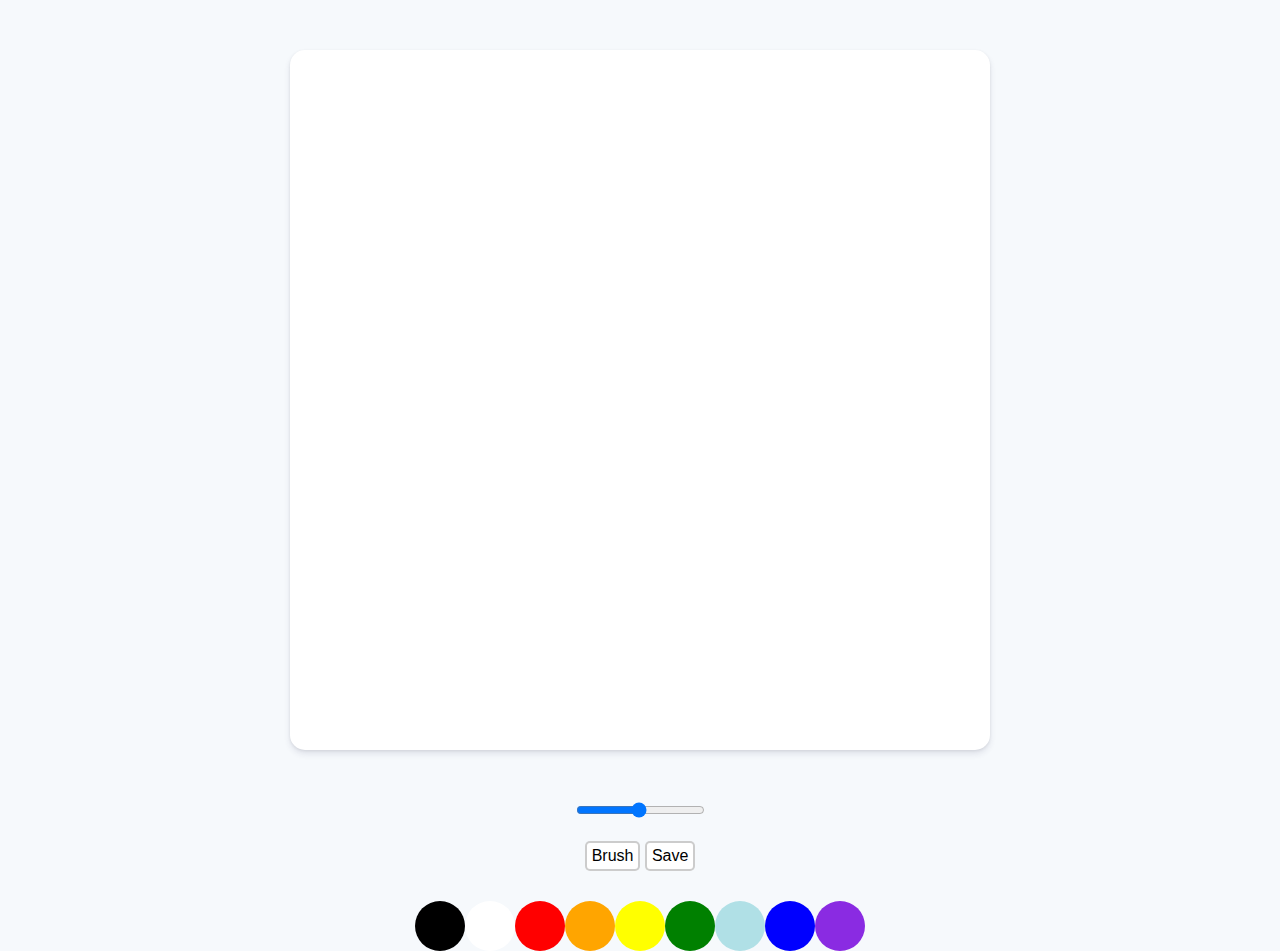
<file: test_canvas/index.html>
<!DOCTYPE html>
<html >
<head>
    <meta charset="UTF-8">
    <meta name="viewport" content="width=device-width, initial-scale=1.0">
    <link rel="stylesheet" href="style.css">
    <title>PaintJS</title>
</head>
<body>
    <canvas id = "jsCanvas" class ="canvas"></canvas>
    <div class="controls">
        <div class="controls_range">
            <input type="range" id="jsRange" min="0.1" max="5.0" value="2.5" step="0.1">
        </div>
        <div class="controls_btns">
            <button id="jsMode">Brush</button>
            <button id="jsSave">Save</button>
    </div>
        <div class="controls_color" id = "jsColors">
            <div class="controls_color jscolor" style = "background-color: black;"></div>
            <div class="controls_color jscolor" style = "background-color: white;"></div>
            <div class="controls_color jscolor" style = "background-color: red;"></div>
            <div class="controls_color jscolor" style = "background-color: orange;"></div>
            <div class="controls_color jscolor" style = "background-color: yellow;"></div>
            <div class="controls_color jscolor" style = "background-color: green;"></div>
            <div class="controls_color jscolor" style = "background-color: powderblue;"></div>
            <div class="controls_color jscolor" style = "background-color: blue;"></div>
            <div class="controls_color jscolor" style = "background-color: blueviolet;"></div>
        </div>
        

        
        
    </div>
    <script src="app.js"></script>
</body>
</html>
</file>
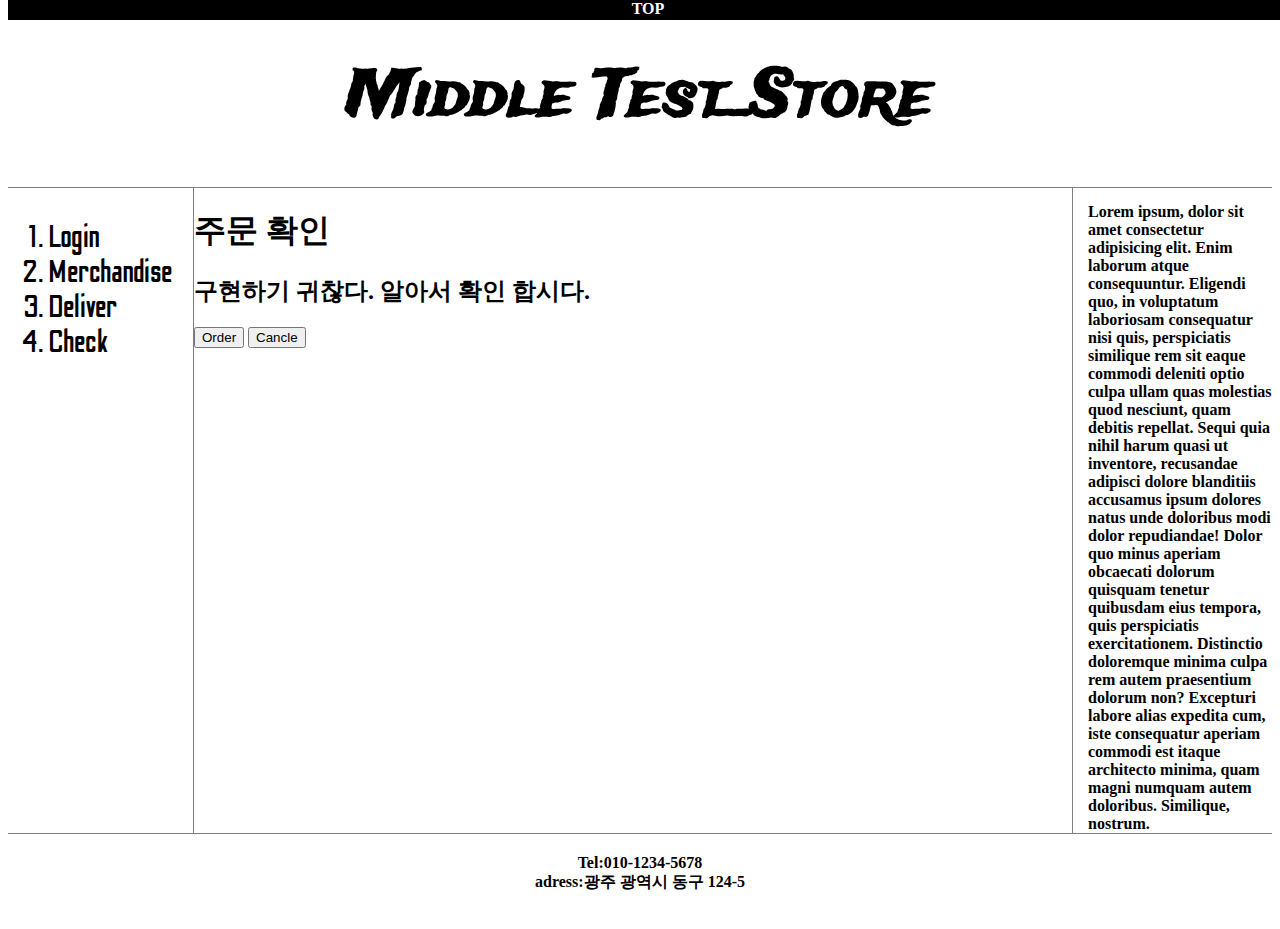
<file: Store/test_check.html>
<!DOCTYPE html>
<head>
    <meta charset="utf-8">
    <mata name="viewport" content="width=device-width, initial-scale=1.0">
    <title>middle test_store</title>
    <link rel="stylesheet" href="test_style.css">
    <link href="https://fonts.googleapis.com/css?family=Odibee+Sans|Trade+Winds&display=swap" rel="stylesheet">

    <style>
        .main .page{
            flex-basis:500px;
            
        }
    </style>
</head>

<body>
    <div class="top">TOP</div>

    <div class="container">
        <div class="header">
            <h1><a href= "test_merchandise.html">Middle Test_Store</a></h1>
        </div>
        <div class="content">
            <div class="nav">
                <ol>
                    <li><a href="test_login.html">Login</a></li>
                    <li><a href="test_merchandise.html">Merchandise</a></li>
                    <li><a href="test_deliver.html">Deliver</a></li>
                    <li><a href="test_check.html">Check</a></li>
                    
                </ol>
            </div>
            <div class="main">
    
                <form action="middle_test.html">
                    <h1>주문 확인</h1>
                
                    <h2>구현하기 귀찮다. 알아서 확인 합시다.</h2>
                    <input type="button" name = "complete" value="Order"  onclick="alert('Order complete.')"> 
                    <a href="test_merchandise.html">
                        <input type="button" name="cancle" value="Cancle" onclick="alert('Order cancle')">
                    </a>
                
                    <input type="hidden" name="hide" value="주문확인">
            
                </form>
            </div>
            <div class="aside">
                Lorem ipsum, dolor sit amet consectetur adipisicing elit. Enim laborum atque consequuntur. Eligendi quo, in voluptatum laboriosam consequatur nisi quis, perspiciatis similique rem sit eaque commodi deleniti optio culpa ullam quas molestias quod nesciunt, quam debitis repellat. Sequi quia nihil harum quasi ut inventore, recusandae adipisci dolore blanditiis accusamus ipsum dolores natus unde doloribus modi dolor repudiandae! Dolor quo minus aperiam obcaecati dolorum quisquam tenetur quibusdam eius tempora, quis perspiciatis exercitationem. Distinctio doloremque minima culpa rem autem praesentium dolorum non? Excepturi labore alias expedita cum, iste consequatur aperiam commodi est itaque architecto minima, quam magni numquam autem doloribus. Similique, nostrum.
            </div>
    
        </div>
        
        <div class="footer">
            <div>
                Tel:010-1234-5678
            </div>
            <div>
                adress:광주 광역시 동구 124-5
            </div>
        </div>
    </div>
    

    <!-- 문의 메일 -->
    <p>
        <!--Start of Tawk.to Script-->
    <script type="text/javascript">
        var Tawk_API=Tawk_API||{}, Tawk_LoadStart=new Date();
        (function(){
        var s1=document.createElement("script"),s0=document.getElementsByTagName("script")[0];
        s1.async=true;
        s1.src='https://embed.tawk.to/5e528dc9a89cda5a18878332/default';
        s1.charset='UTF-8';
        s1.setAttribute('crossorigin','*');
        s0.parentNode.insertBefore(s1,s0);
        })();
        </script>
        <!--End of Tawk.to Script-->
    </p>


</body>


</html>
</file>
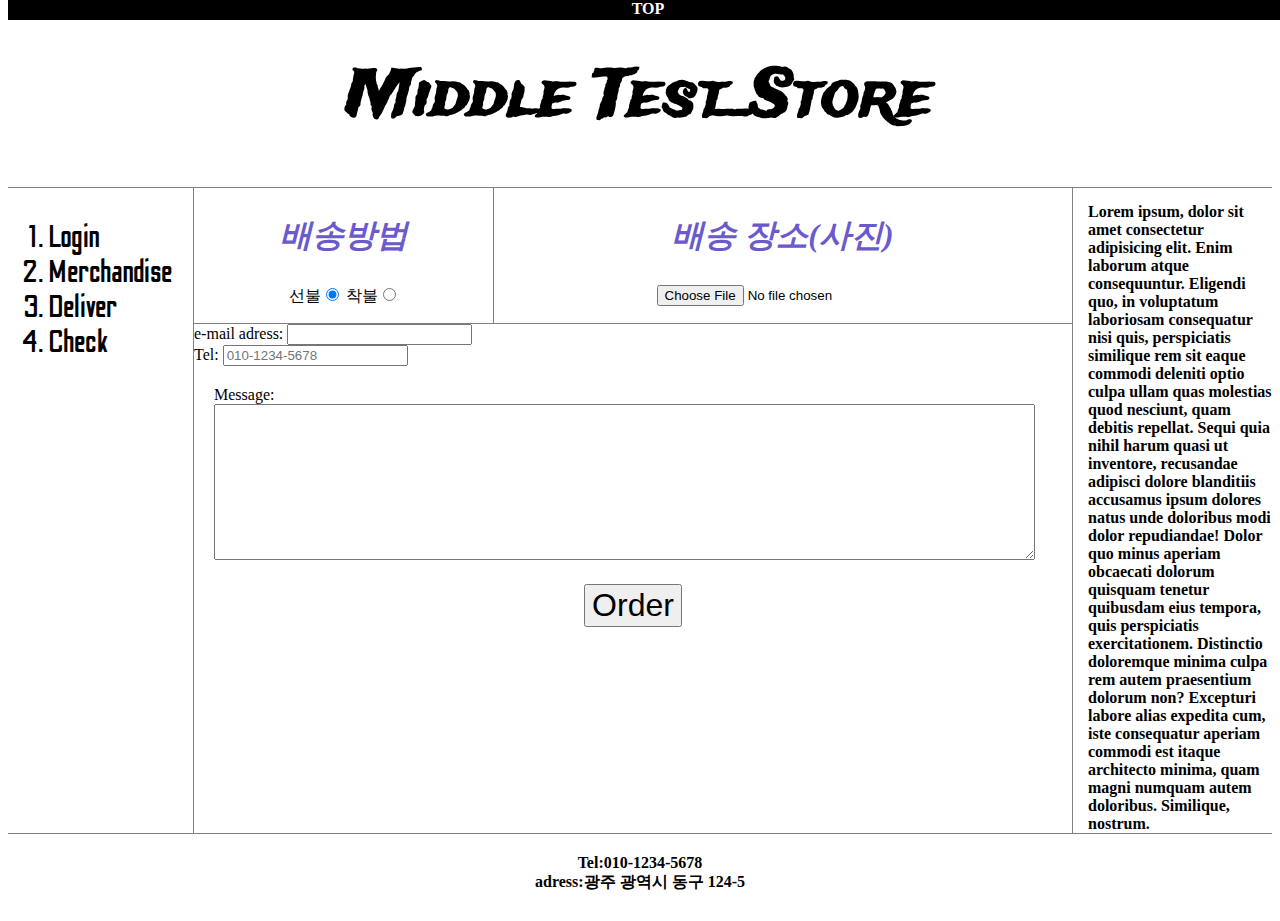
<file: Store/test_deliver.html>
<!DOCTYPE html>
<html>
<head>
    <meta charset="utf-8">
    <mata name="viewport" content="width=device-width, initial-scale=1.0">
        <title>middle test_store</title>
        <link rel="stylesheet" href="test_style.css">
        <link href="https://fonts.googleapis.com/css?family=Odibee+Sans|Trade+Winds&display=swap" rel="stylesheet">

    <style>
       
        h2{
            font-style: italic;
            font-size: 2rem;
            color:slateblue
        }
        #size{
            text-align: center;
            
        }
        #size table{
            border:1px solid red;
           
            margin: auto;
            
        }
        table th,td{
            border-bottom:1px solid black;
            border-right:1px solid black;
            
        }
       
        #itemgrid{            
            display:grid;
            grid-template-columns:1fr 1fr;           

        }
        #itemlist{
            border:1px solid black;
            padding:20px;
            width:70px;
            height:100px;
            margin-top:0;
            text-align: center;
            
        }
        #delivergrid{
            display:grid;
            grid-template-columns: 300px 1fr;
        }
        #devmethod{
            border-right:1px solid gray;
            text-align: center;
            border-bottom:1px solid gray;

        }
        #devplace{
            text-align: center;
            border-bottom:1px solid gray;

            
        }
        [value="Order"]
        {
            font-size: 2rem;
            text-align: center;
        }
        [value="Order"]:hover{
            background-color: skyblue;
            font-size: 2.3rem;
            transition: all 0.5s;
        }
        .message{
            padding:20px;
        }
        #submit
        {
            text-align: center;

        }
               
      
        
       
     
    </style>
</head>

<body>
    <div class="top">TOP</div>

    <div class="container">
        <div class="header">
            <h1><a href= "test_merchandise.html">Middle Test_Store</a></h1>
        </div>
        <div class="content">
            <div class="nav">
                <ol>
                    <li><a href="test_login.html">Login</a></li>
                    <li><a href="test_merchandise.html">Merchandise</a></li>
                    <li><a href="test_deliver.html">Deliver</a></li>
                    <li><a href="test_check.html">Check</a></li>
                </ol>
            </div>
            <div class="main">
                
                <form action="test_check.html" enctype="multipart/form_data">
                    <div id="delivergrid">
                    
                         <div id="devmethod">
                            <h2>배송방법</h2>
                            <p>
                                선불<input type="radio" name= "deliver" value="선불"checked>
                                착불<input type="radio" name= "deliver" value="착불">
                            </p>
                         </div>
                         <div id="devplace">
                            <h2>배송 장소(사진)</h2>
                            <p>
                                <input type="file" name="profile">
                            </p>
                    
                         </div>
                        
                
                    </div>

                    <div class="information">
                        <label>
                            e-mail adress: <input type="adress">
                        </label><br>
                        <label>
                            Tel: <input type="tel" placeholder="010-1234-5678" >
                        </label>
                    </div>
                        
                    <div class="message">
                            <label>
                                Message:<br> <textarea name = "msg" cols="100" rows="10" ></textarea>    
                            </label>
                    </div>
                        
                    
            
                     <div id="submit">
                         <input type="submit" value="Order">
            
                     </div>
            
                </form>
            </div>
            
            <div class="aside">
                Lorem ipsum, dolor sit amet consectetur adipisicing elit. Enim laborum atque consequuntur. Eligendi quo, in voluptatum laboriosam consequatur nisi quis, perspiciatis similique rem sit eaque commodi deleniti optio culpa ullam quas molestias quod nesciunt, quam debitis repellat. Sequi quia nihil harum quasi ut inventore, recusandae adipisci dolore blanditiis accusamus ipsum dolores natus unde doloribus modi dolor repudiandae! Dolor quo minus aperiam obcaecati dolorum quisquam tenetur quibusdam eius tempora, quis perspiciatis exercitationem. Distinctio doloremque minima culpa rem autem praesentium dolorum non? Excepturi labore alias expedita cum, iste consequatur aperiam commodi est itaque architecto minima, quam magni numquam autem doloribus. Similique, nostrum.
            </div>
        </div>
        
        <div class="footer">
            <div>
                Tel:010-1234-5678
              </div>
              <div>
                  adress:광주 광역시 동구 124-5
              </div>
        </div>
    </div>
    




</body>

</html>
</file>
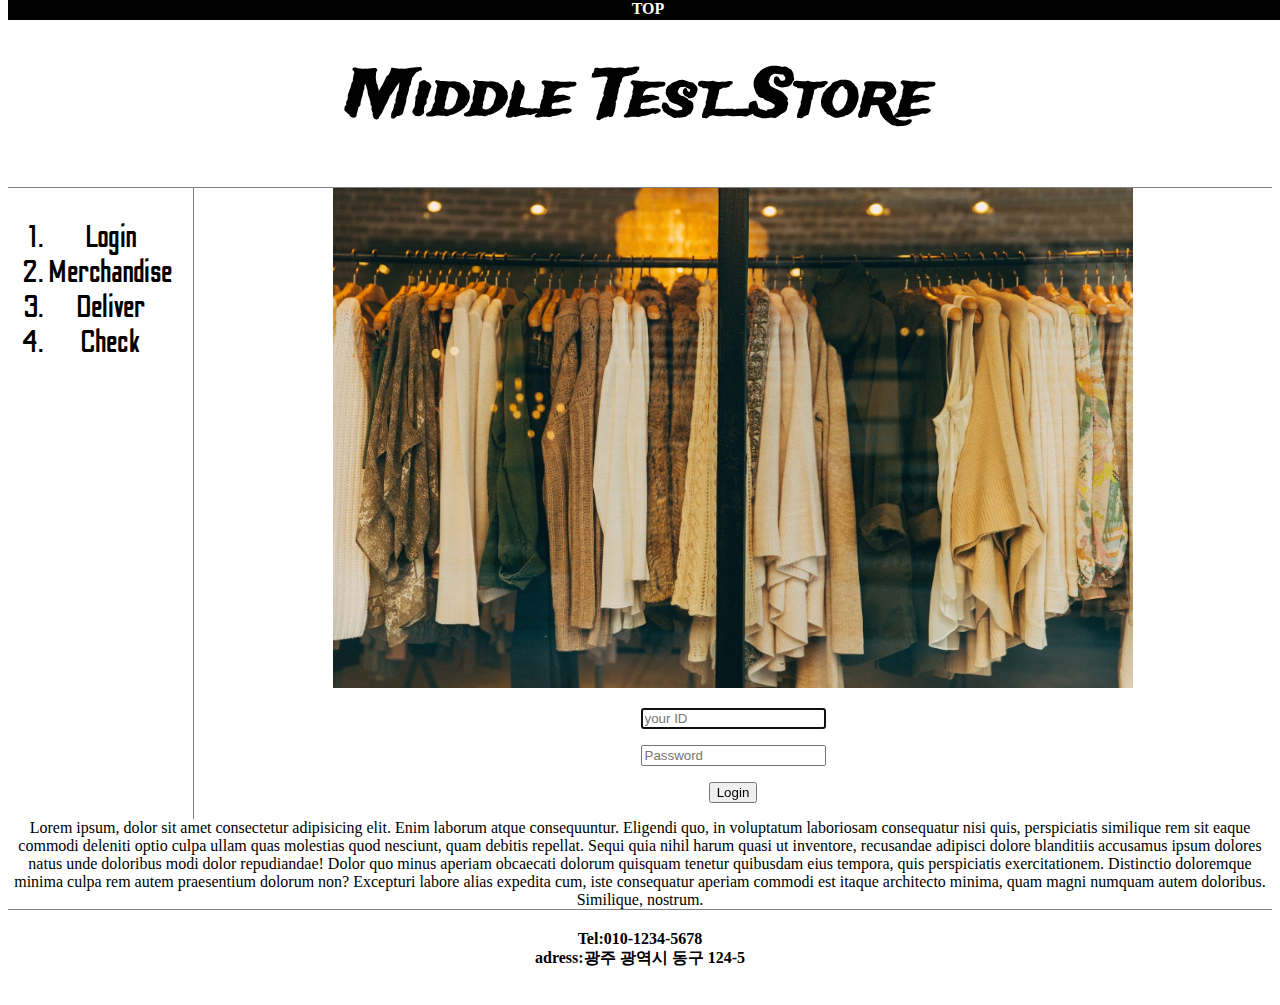
<file: Store/test_login.html>
<!DOCTYPE html>
<html>

<head>
    <meta charset="utf-8">
    <mata name="viewport" content="width=device-width, initial-scale=1.0">
        <title>middle test_store</title>
        <link href="https://fonts.googleapis.com/css?family=Odibee+Sans|Trade+Winds&display=swap" rel="stylesheet">

        <link rel="stylesheet" href="test_style.css">

        <style>
            div {
                text-align: center;
            }

            [type="submit"]:hover {
                font-size: 1.5rem;
                background-color: skyblue;
            }
        </style>

</head>

<body>
    <script>

    </script>

    <div class="top">TOP</div>

    <div class="container">
        <div class="header">
            <h1><a href="test_login.html">Middle Test_Store</a></h1>
        </div>

        <div class="content">
            <div class="nav">
                <ol>
                    <li><a href="test_login.html">Login</a></li>
                    <li><a href="test_merchandise.html">Merchandise</a></li>
                    <li><a href="test_deliver.html">Deliver</a></li>
                    <li><a href="test_check.html">Check</a></li>
                </ol>
            </div>
            <div class="main">
                <div>
                    <img src="./img/fashion.jpg" width="800" height="500">
                </div>
                <form action="./test_merchandise.html" method="POST">
                    <div id="login">
                        <p>
                            <label>
                                <input type="text" name="ID" autofocus placeholder="your ID" autofoucs>
                            </label>
                        </p>
                        <p>
                            <label>
                                <input type="password" name="pwd" placeholder="Password">
                            </label>
                        </p>
                        <p>
                            <input type="submit" value="Login">
                        </p>
                    </div>
                </form>

            </div>
        </div>
        <div class="aside">
            Lorem ipsum, dolor sit amet consectetur adipisicing elit. Enim laborum atque consequuntur. Eligendi quo, in
            voluptatum laboriosam consequatur nisi quis, perspiciatis similique rem sit eaque commodi deleniti optio
            culpa ullam quas molestias quod nesciunt, quam debitis repellat. Sequi quia nihil harum quasi ut inventore,
            recusandae adipisci dolore blanditiis accusamus ipsum dolores natus unde doloribus modi dolor repudiandae!
            Dolor quo minus aperiam obcaecati dolorum quisquam tenetur quibusdam eius tempora, quis perspiciatis
            exercitationem. Distinctio doloremque minima culpa rem autem praesentium dolorum non? Excepturi labore alias
            expedita cum, iste consequatur aperiam commodi est itaque architecto minima, quam magni numquam autem
            doloribus. Similique, nostrum.
        </div>
    </div>

    <div class="footer">
        <div>
            Tel:010-1234-5678
        </div>
        <div>
            adress:광주 광역시 동구 124-5
        </div>
    </div>

    </div>



    </form>

    <!-- 문의 메일 -->
    <p>
        <!--Start of Tawk.to Script-->
        <script type="text/javascript">
            var Tawk_API = Tawk_API || {}, Tawk_LoadStart = new Date();
            (function () {
                var s1 = document.createElement("script"), s0 = document.getElementsByTagName("script")[0];
                s1.async = true;
                s1.src = 'https://embed.tawk.to/5e528dc9a89cda5a18878332/default';
                s1.charset = 'UTF-8';
                s1.setAttribute('crossorigin', '*');
                s0.parentNode.insertBefore(s1, s0);
            })();
        </script>
        <!--End of Tawk.to Script-->
    </p>






</body>





</html>
</file>
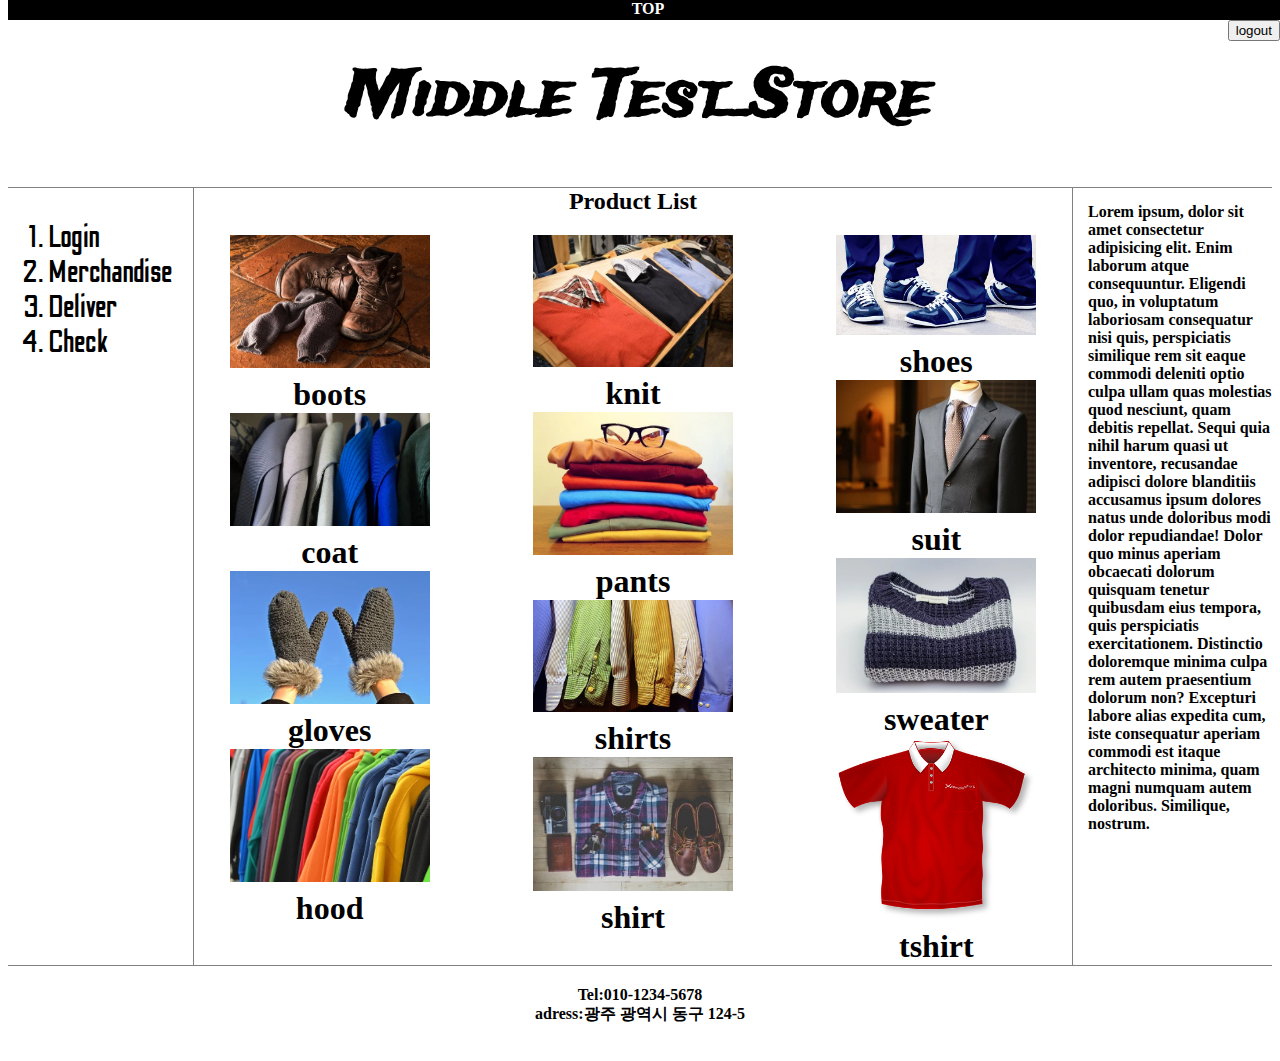
<file: Store/test_merchandise.html>
<!DOCTYPE html>

<html>
<head>
    <meta charset="utf-8">
    <meta name="viewport" content="width=device-width, initial-scale=1.0">
    <title>middle test_store</title>
    <link rel="stylesheet" href="test_style.css">
    <link href="https://fonts.googleapis.com/css?family=Odibee+Sans|Trade+Winds&display=swap" rel="stylesheet">
    <style>
        .content .main{
            flex-direction: column;


        }
        .productimg{
            column-count: 3;
            text-align: center;
            font-size: 2rem;
            font-weight: bold;
        }
        
        .producthd h2{
            margin-top:0px;
            text-align:center;
        }
        img{
            width:200px;
            
            
            
        }
    </style>
</head>
<body>
    
    <div class="container">
    <div class="top">TOP</div>
    <div class="log">
        <a href="test_login.html"><input type="button" value="logout"></a>
    </div>
        <div class="header">
            <h1><a href= "test_merchandise.html">Middle Test_Store</a></h1>
        </div>
        <div class="content">
            
            <div class="nav">
                <ol>
                    <li><a href="test_login.html">Login</a></li>
                    <li><a href="test_merchandise.html">Merchandise</a></li>
                    <li><a href="test_deliver.html">Deliver</a></li>
                    <li><a href="test_check.html">Check</a></li>
                </ol>
                   
            </div>
            <div class="main">
                <div class="producthd">
                    <h2>Product List</h2>
                </div>
                <div class="productimg">
                    <div>
                        <a href="test_detail.html"  title="상품 보기">
                            <img src="img/boots.jpg" alt="부츠"><br>
                            boots
                        </a>
                    </div>
                    <div>
                        <a href="test_detail.html"  title="상품 보기">
                            <img src="img/coat.jpg" alt="코트"><br>
                            coat
                        </a>
                    </div>
                    <div>
                        <a href="test_detail.html"  title="상품 보기">
                            <img src="img/gloves.jpg" alt="장갑"><br>
                            gloves
                        </a>
                    </div>
                    <div>
                        <a href="test_detail.html"  title="상품 보기">
                            <img src="img/hood.jpg" alt="후드"><br>
                            hood
                        </a>
                    </div>
                    <div>
                        <a href="test_detail.html"  title="상품 보기">
                            <img src="img/knit.jpg" alt="니트"><br>
                            knit
                        </a>
                    </div>
                    <div>
                        <a href="test_detail.html"  title="상품 보기">
                            <img src="img/pants.jpg" alt="바지"><br>
                            pants
                        </a>
                    </div>
                    <div>
                        <a href="test_detail.html"  title="상품 보기">
                            <img src="img/shirts.jpg" alt="셔츠"><br>
                            shirts
                        </a>
                    </div>
                    <div>
                        <a href="test_detail.html"  title="상품 보기">
                            <img src="img/shirt.jpg" alt="셔츠"><br>
                            shirt
                        </a>
                    </div>
                    <div>
                        <a href="test_detail.html"  title="상품 보기">
                            <img src="img/shoes.jpg" alt="신발"><br>
                            shoes
                        </a>
                    </div>
                    <div>
                        <a href="test_detail.html"  title="상품 보기">
                            <img src="img/suit.jpg" alt="수트"><br>
                            suit
                        </a>
                    </div>
                    <div>
                        <a href="test_detail.html"  title="상품 보기">
                            <img src="img/sweater.jpg" alt="스웨터"><br>
                            sweater
                        </a>
                    </div>
                    <div>
                        <a href="test_detail.html"  title="상품 보기">
                            <img src="img/tshirt.jpg" alt="티셔츠"> <br>
                            tshirt
                        </a>
                    </div>
                   
                </div>
    
               
            </div>
            <div class="aside">
               Lorem ipsum, dolor sit amet consectetur adipisicing elit. Enim laborum atque consequuntur. Eligendi quo, in voluptatum laboriosam consequatur nisi quis, perspiciatis similique rem sit eaque commodi deleniti optio culpa ullam quas molestias quod nesciunt, quam debitis repellat. Sequi quia nihil harum quasi ut inventore, recusandae adipisci dolore blanditiis accusamus ipsum dolores natus unde doloribus modi dolor repudiandae! Dolor quo minus aperiam obcaecati dolorum quisquam tenetur quibusdam eius tempora, quis perspiciatis exercitationem. Distinctio doloremque minima culpa rem autem praesentium dolorum non? Excepturi labore alias expedita cum, iste consequatur aperiam commodi est itaque architecto minima, quam magni numquam autem doloribus. Similique, nostrum.
            </div>
        </div>
        <div class="footer">
            <div>
              Tel:010-1234-5678
            </div>
            <div>
                adress:광주 광역시 동구 124-5
            </div>
         </div>
        
    </div>

    <!-- 문의메일 -->
    <p>
        <!--Start of Tawk.to Script-->
    <script type="text/javascript">
        var Tawk_API=Tawk_API||{}, Tawk_LoadStart=new Date();
        (function(){
        var s1=document.createElement("script"),s0=document.getElementsByTagName("script")[0];
        s1.async=true;
        s1.src='https://embed.tawk.to/5e528dc9a89cda5a18878332/default';
        s1.charset='UTF-8';
        s1.setAttribute('crossorigin','*');
        s0.parentNode.insertBefore(s1,s0);
        })();
        </script>
        <!--End of Tawk.to Script-->
    </p>
</body>
</html>
</file>
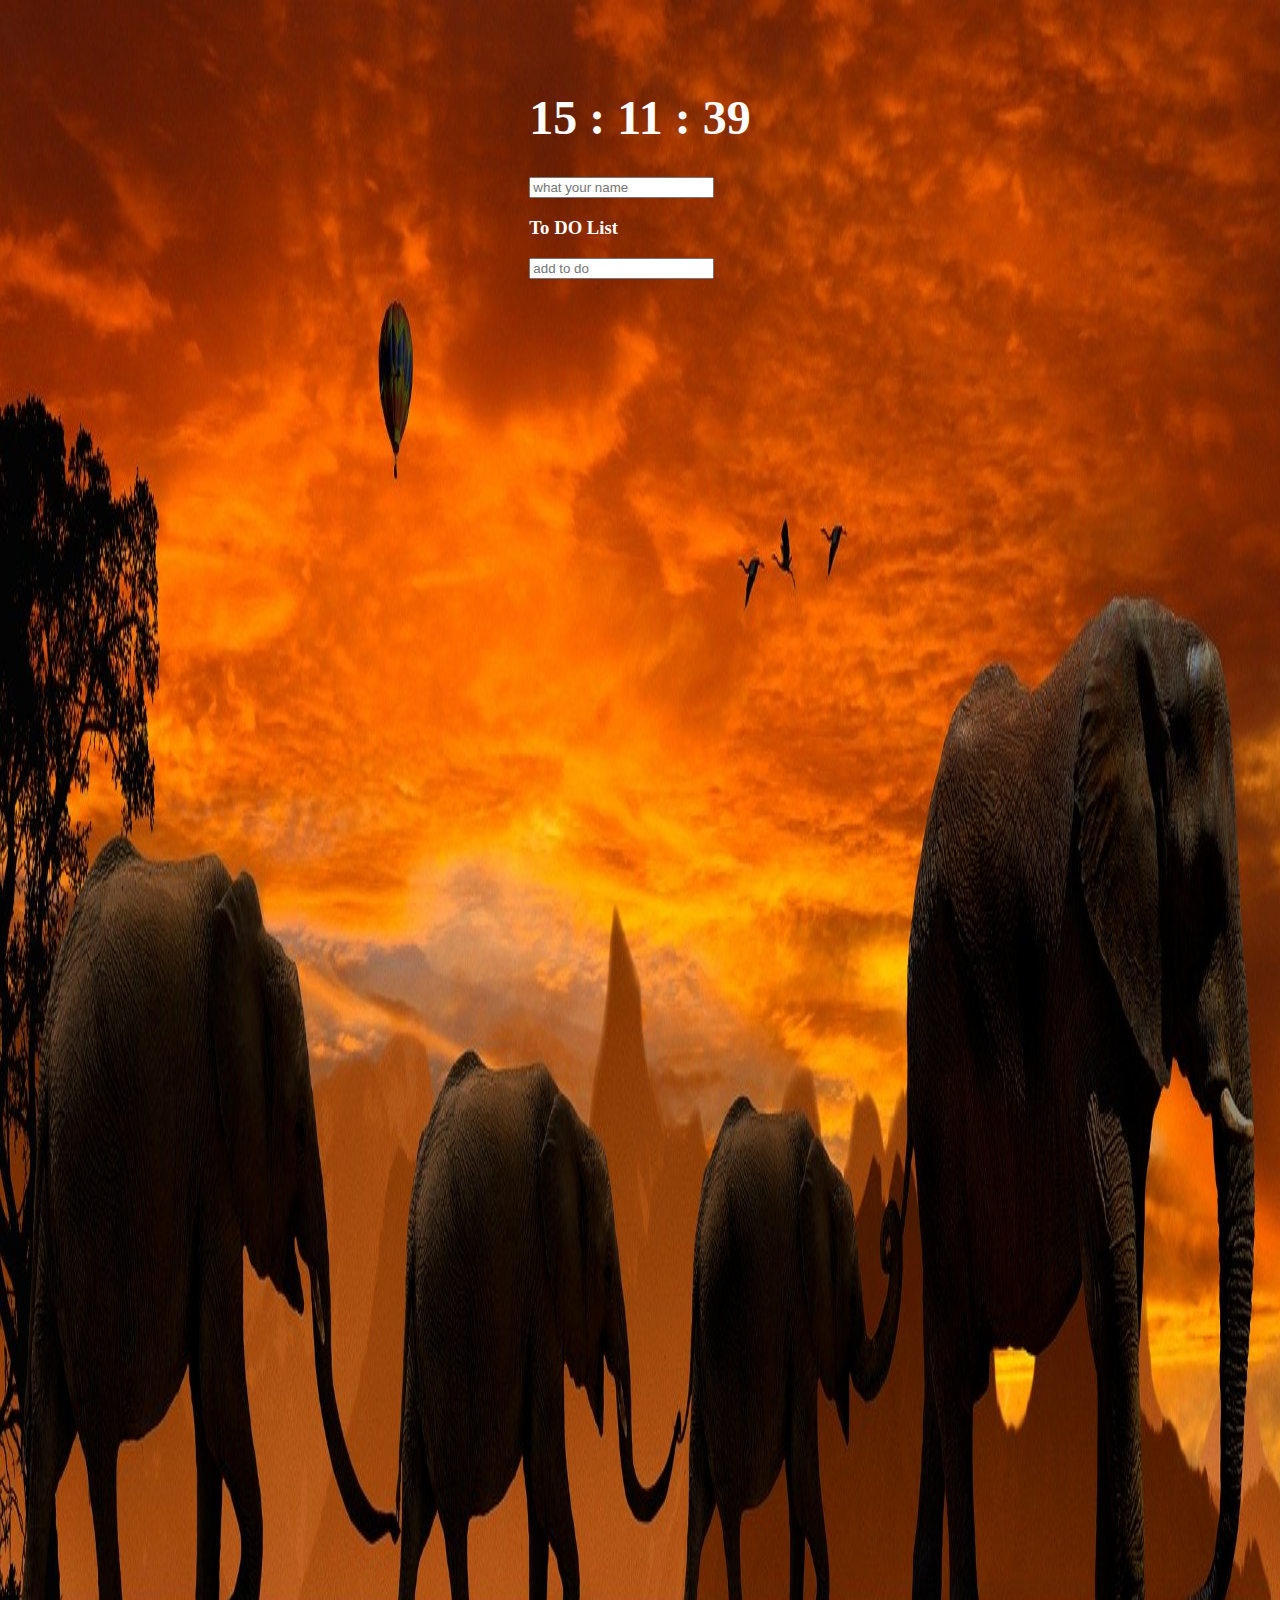
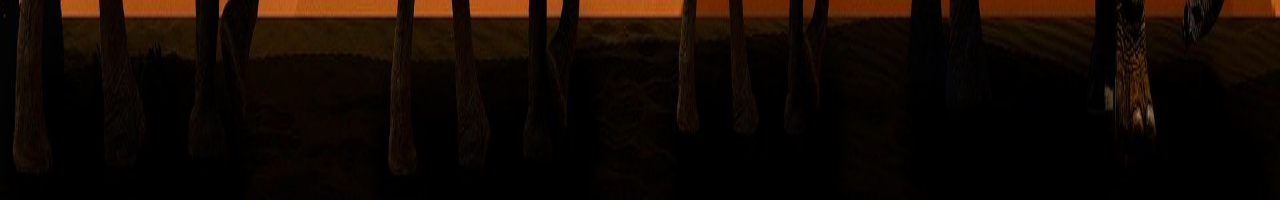
<file: test_moment/test_moment.html>
<!DOCTYPE html>
<html>
<head>
    <meta charset="utf-8">
    <mata name="viewport" content="width=device-width, initial-scale=1.0">

    
    <link rel="stylesheet" href="style.css">
  
    <title>Moment</title>
</head>
<body>
    <div id="container">
        <div class="space"></div>

        <div class="content">
            <span class='js-weather'></span>
            <div class="clock">
                <h1>00:00:00</h1>
            </div>
           
            <div>
                <h2 id= 'user'></h2>
                <form class='user_form' action="">
                    <input class = 'inputid' type="text" placeholder = 'what your name'>
                    <input type="button" value = "resetName" id = 'resetbtn'>
                </form>
            </div>
        
        
            <h3>To DO List</h3>
            <form class = 'todo_form'>
                <input type="text" class = 'todo_text' placeholder="add to do">
            </form>
            <ul class = 'todo_ul'>    </ul>
        </div>
        
        <div class="space"></div>
    </div>
   

    <script src ='clock.js'></script>
    <script src ='user.js'></script>
    <script src ='todolist2.js'></script>
    <script src ='bg.js'></script>
    <script src = 'weather.js'></script>
    
    <script>

    
    </script>
</body>
</html>
</file>
<file: Store/test_style.css>
*{
    box-sizing:border-box;
    
    
}

.top{
    position:fixed;
    top:0;
    width:100%;
    height: 20px;
    background-color: black;
    color:white;
    font-size: 1rem;
    font-weight: bold;
    text-align: center;
}
.log{
    position:absolute;
    right:0;
    top:20px;

}
.container{
    display:flex;
    flex-direction:column;
}
.header{
    text-align: center;
    font-family: 'Trade Winds', cursive;
    border-bottom:1px solid gray;

}
.header h1{
    font-size:4rem;
}
.content{
    display: flex;
    flex-direction:row;
    

}
.content .nav{
    border-right:1px solid gray;
    font-size: 2rem;
    font-family: 'Odibee Sans', cursive;
    flex-basis: 150px;
    flex-shrink: 0;
    padding-right:20px;
}

.content .aside{
    border-left:1px solid gray;
    font-weight: bold;
    padding-left:15px;
    padding-top:15px;
    flex-basis:200px;
    flex-shrink: 0;
}
.content .main{
    flex-grow:3;
}

.footer{
   
    border-top:1px solid gray;
    font-weight: bold;
    text-align: center;
    padding:20px;
}
a{
    text-decoration:none;
    color:black;
    transition:all 0.5s;
}
.nav a:hover{
    color:cornflowerblue;
    font-size: 2.3rem;
}
.header a:hover{
    color:cornflowerblue;
    font-size: 3rem;

}
@media(max-width:800px)
{
    .content{
        display: block;
    }
    .content .nav{
        border:none;
        order:0;
    }
    .content .main{
        border:none;
        order:1;
    }
    .content .aside{
        border:none;
        order:2;
    }
}
</file>
<file: test_moment/style.css>
body{
    background-color: grey;
    color: white;
}
#container{
    padding-top: 50px;
   display: flex;
   
    
}
.js-weather{
    font-size: 1.5rem;
    font-weight: bold;
}
.space{
    flex-grow:1;
    
}
.content{
    display: inline;
    
    /* flex-grow:1; */
    
}
/* ul, h3, form{
    padding-left:50px;
} */

h1{
    font-size: 3rem;
    text-align: center;
}


@keyframes fadeIn{
    from{
        opacity:0;
    }
    to{
        opacity:1;
    }
}

.bgImg{
    position: absolute;
    width: 100%;
    height: 200%;
    top: 0;
    left: 0;
    z-index:-1;
    animation: fadeIn .5s linear;
}
</file>
<file: test_canvas/style.css>
@import "reset.css";
body{
    background-color:#f6f9fc;
    font-family: -apple-system, BlinkMacSystemFont, 'Segoe UI', Roboto, Oxygen, Ubuntu, Cantarell, 'Open Sans', 'Helvetica Neue', sans-serif;
    display: flex;
    flex-direction: column;
    align-items: center;
    padding-top: 50px;
}

.canvas{
    width: 700px;
    height: 700px;
    background-color: white;
    border-radius: 15px;
    box-shadow:0 4px 6px rgba(50,50,93, 0.11), 0 1px 3px rgba(0,0,0,0.08);
}
.controls{
    margin-top: 50px;
    display: flex;
    flex-direction: column;
    align-items: center;
    
}
.controls .controls_range{
    margin-bottom: 20px;
}

.controls .controls_btns{
    margin-bottom: 30px;
}

.controls_btns button{
    all:unset;
    cursor: pointer;
    background-color: white;
    padding : 5px;
    border-radius:  5px;
    border:2px solid rgba(0,0,0,0.2);

}

.controls_btns button:active{
    transform:scale(0.98);
}


.controls .controls_color{
    display: flex;
}


.controls_color .controls_color{
    width:50px;
    height: 50px;
    /* width의 반만큼 주면 원형. */
    border-radius: 25px;
    cursor: pointer;

}
</file>
